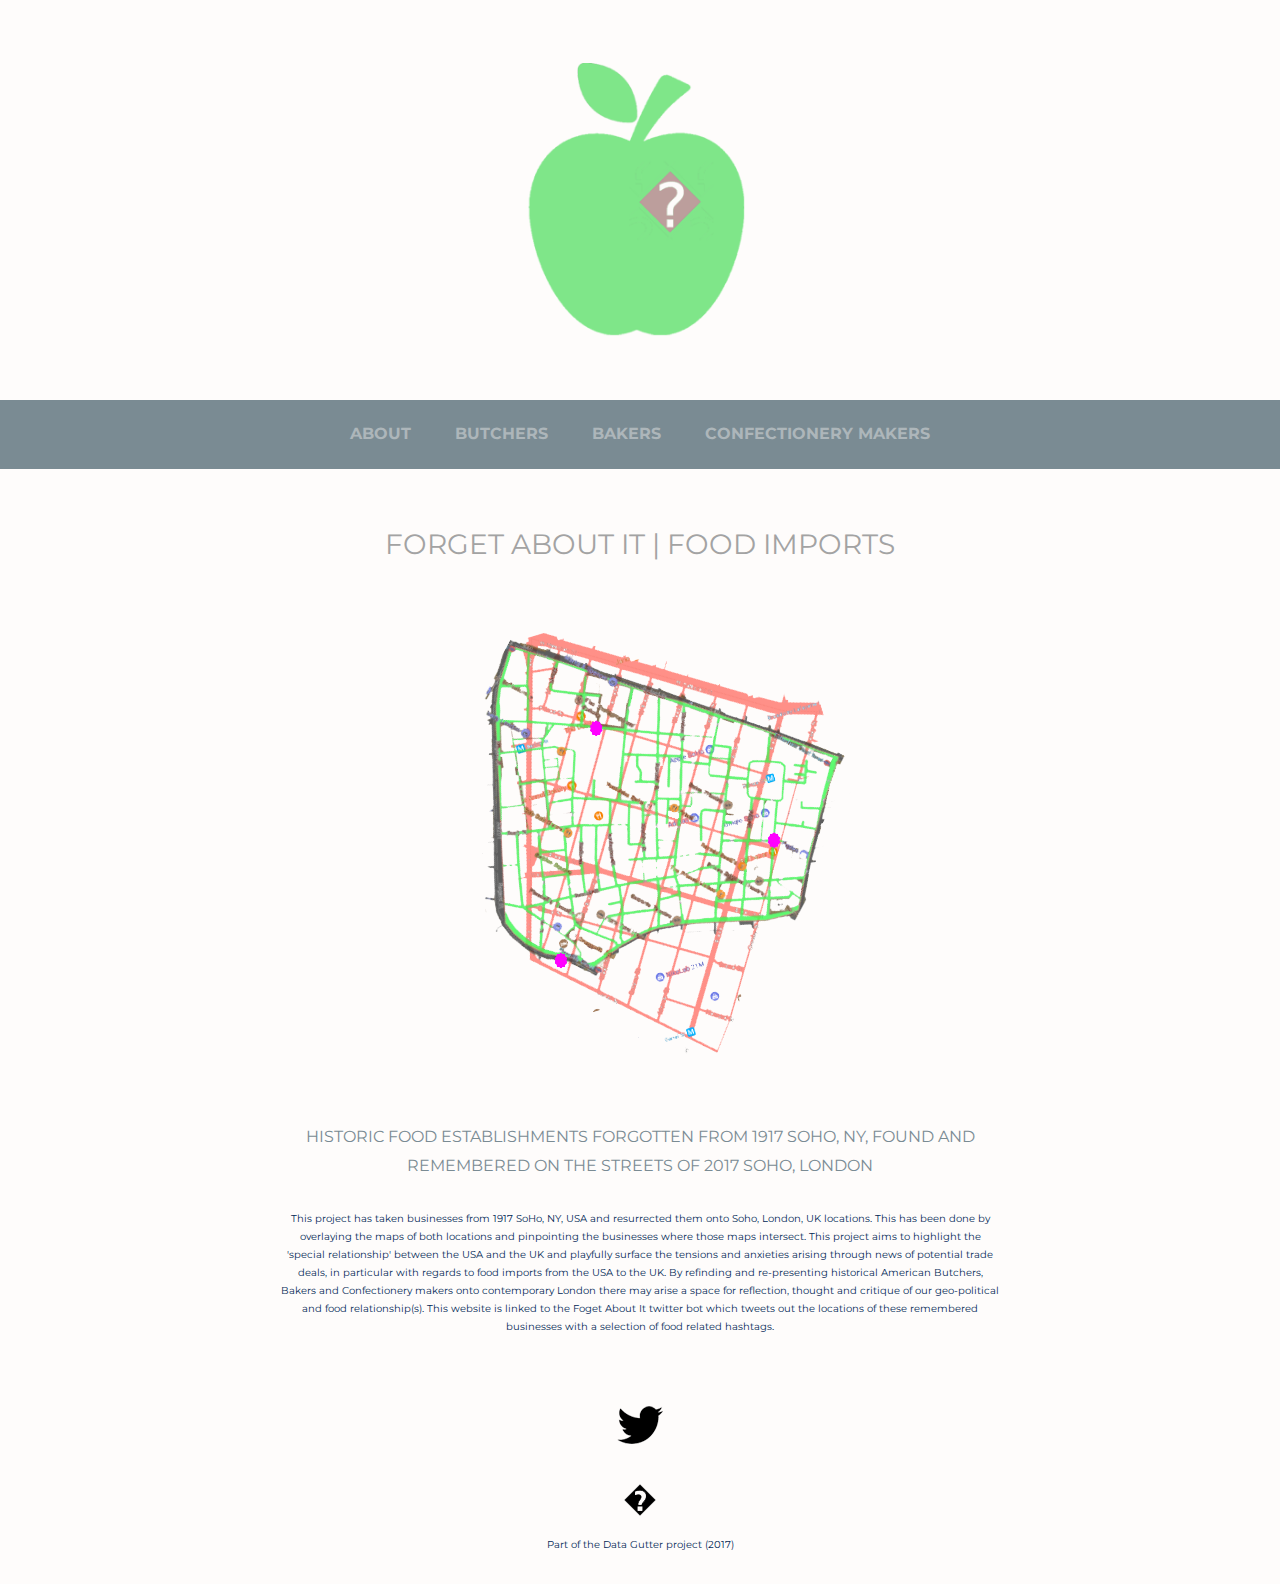
<file: index.html>
<html>
<head>
  <title>Forget About It | Healthy Eating Imports</title>
  <meta name="description" content="historic businesses from 1917 SoHo, New York transported to 2017 Soho, London">
    <meta charset="utf-8">
    <meta name="viewport" content="width=device-width">
    <link rel="stylesheet" href="css/reset.css">
    <link rel="stylesheet" href="css/style.css">
    <link rel="icon" type="image/ico" href="images/dg_ico.png"/>
    <link rel="apple-touch-icon" href="images/dg_ico.png"/>
</head>

<body>
  <header>
    <h1></h1>
      </header>


      <nav id="nav" role="navigation">
        <a href="#nav" title="Show navigation">�</a>
        <a href="#" title="Hide navigation">�</a>
        <ul><li><a href="index.html">About</a></li>
        <li><a href="FAI_butcher.html">Butchers</a></li>
        <li><a href="FAI_baker.html">Bakers</a></li>
        <li><a href="FAI_confectionery.html">Confectionery Makers</a></li>
      </nav>

<section>

  <h2>Forget About It | Food Imports</h2>

  <img class="FAI_map" src="images/FAI_Map_1.png" alt="FAI Main Map">


<br> </br>

  <h3>Historic food establishments forgotten from 1917 SoHo, NY, found and remembered on the streets of 2017 Soho, London</h3>
        
  <small>This project has taken businesses from 1917 SoHo, NY, USA and resurrected them onto Soho, London, UK locations. This has been done by overlaying the maps of both locations and pinpointing the businesses where those maps intersect. This project aims to highlight the 'special relationship' between the USA and the UK and playfully surface the tensions and anxieties arising through news of potential trade deals, in particular with regards to food imports from the USA to the UK. By refinding and re-presenting historical American Butchers, Bakers and Confectionery makers onto contemporary London there may arise a space for reflection, thought and critique of our geo-political and food relationship(s). This website is linked to the Foget About It twitter bot which tweets out the locations of these remembered businesses with a selection of food related hashtags.</small>
</section>

<footer>
  <a href="https://twitter.com/fgt_AI" target="_blank"><img src="images/twitter.png" alt="twitter"></a>
  <a href="http://datagutter.org/" target="_blank"><img src="images/dg_ico.png" alt="data gutter"></a>

  <small>Part of the Data Gutter project (2017) </small></footer>

</section>
</body>
</html>
</file>
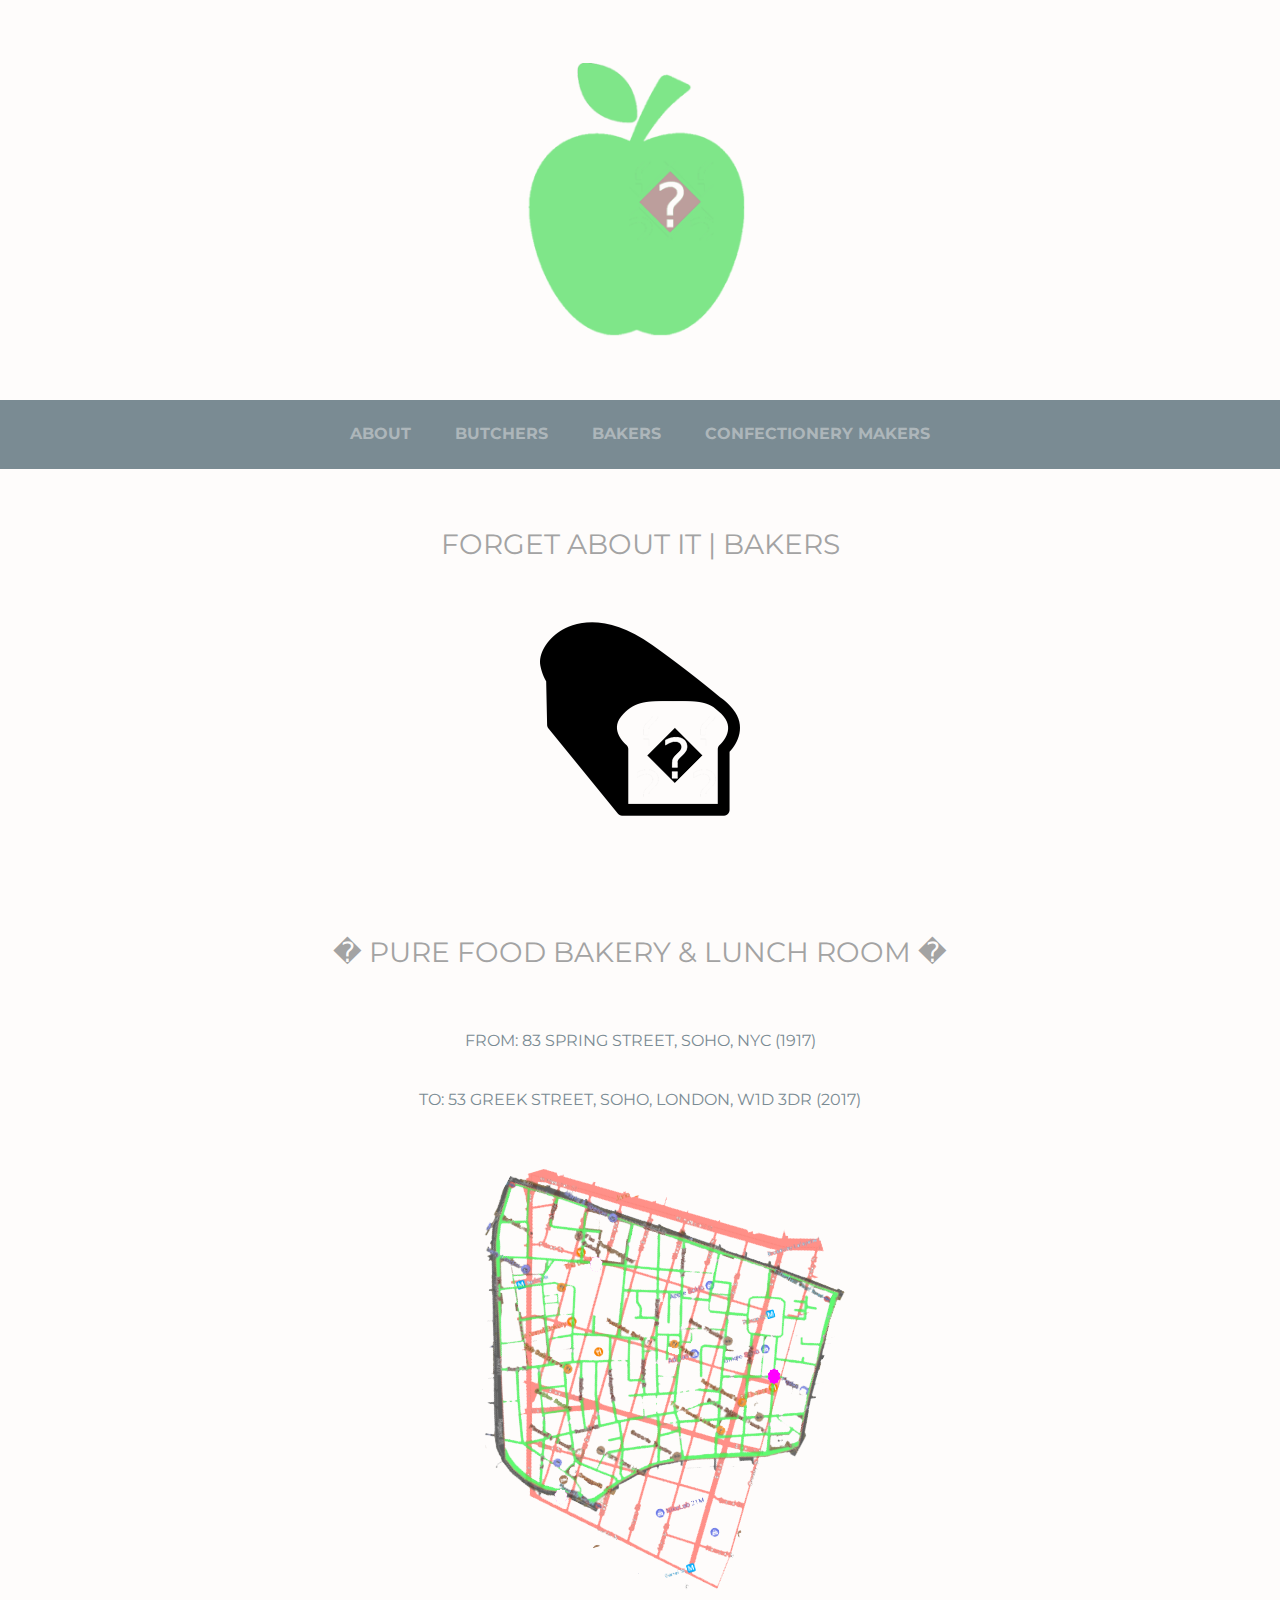
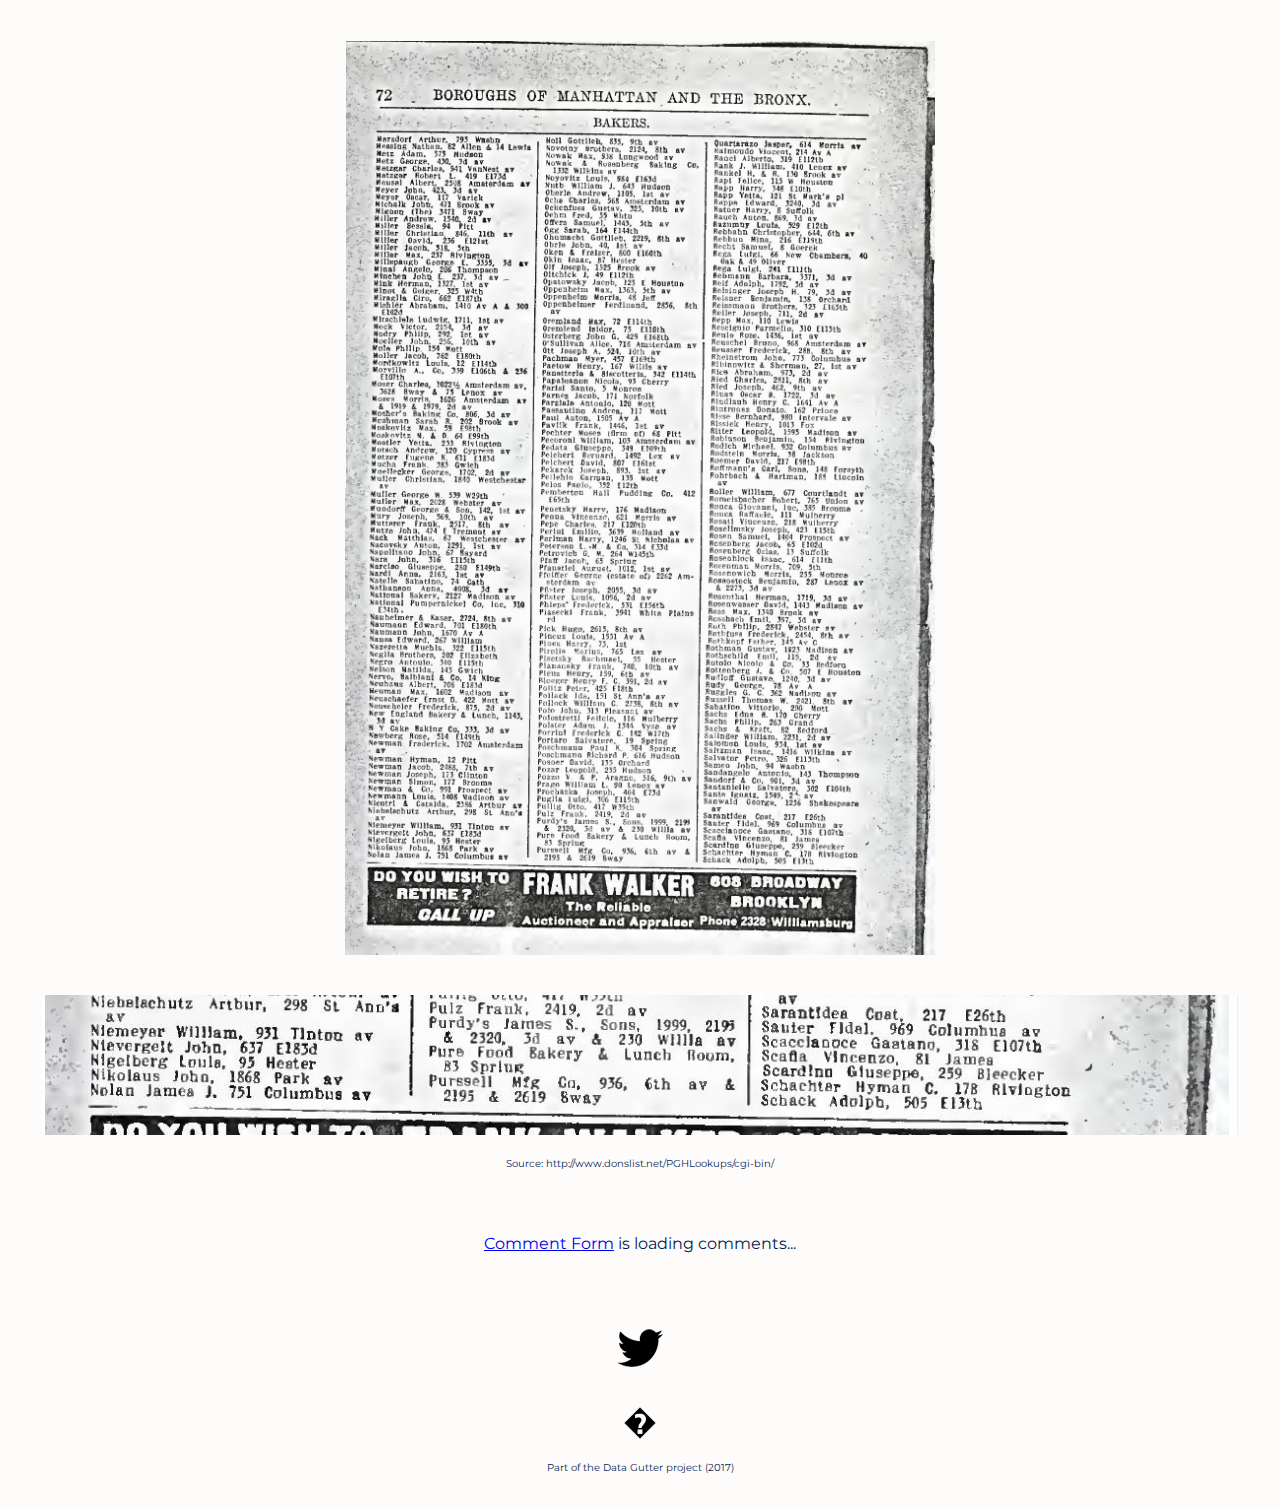
<file: FAI_baker.html>
<html>
<head>
  <title>Forget About It | Healthy Eating Imports</title>
  <meta name="description" content="historic bakers Pure Food Bakery & Lunch Room from 83 Spring Street, SoHo, NYC (1917) transported to 53 Greek Street, Soho, London, W1D 3DR (2017)">
    <meta charset="utf-8">
    <meta name="viewport" content="width=device-width">
    <link rel="stylesheet" href="css/reset.css">
    <link rel="stylesheet" href="css/style.css">
    <link rel="icon" type="image/ico" href="images/dg_ico.png"/>
    <link rel="apple-touch-icon" href="images/dg_ico.png"/>
</head>

<body>
  <header>
    <h1></h1>
      </header>


      <nav id="nav" role="navigation">
        <a href="#nav" title="Show navigation">�</a>
        <a href="#" title="Hide navigation">�</a>
        <ul><li><a href="index.html">About</a></li>
        <li><a href="FAI_butcher.html">Butchers</a></li>
        <li><a href="FAI_baker.html">Bakers</a></li>
        <li><a href="FAI_confectionery.html">Confectionery Makers</a></li>
      </nav>




<section>
        <div id="Butcher">
        <h2>Forget About It | Bakers</h2>
        <h3></h3>

</section>

<img src="images/baker_logo.png" alt="Bakers">
<br> </br>

<section>
<h2>� Pure Food Bakery & Lunch Room �</h2>
</section>

<section>
<h3>From: 83 Spring Street, SoHo, NYC (1917)</h3>
</section>

<section>
<h3>To: 53 Greek Street, Soho, London, W1D 3DR (2017)</h3>
</section>
<a href="https://www.google.co.uk/maps/place/53+Greek+St,+Soho,+London+W1D/@51.5142731,-0.1333876,17z/data=!3m1!4b1!4m5!3m4!1s0x487604d2d3b7769d:0xfb94d3cb5cc3b727!8m2!3d51.5142731!4d-0.1311989" target="_blank">
<img class="FAI_map" src="images/FAI_Map_3.png" alt="FAI Main Baker">
</a>
<img src="images/FAI_baker_a.png" alt="Bakers Directory">
<img src="images/FAI_baker_b.png" alt="Bakers Directory Close">
<small>Source: http://www.donslist.net/PGHLookups/cgi-bin/</small>

        <br> </br>

<!-- begin wwww.htmlcommentbox.com -->
 <div id="HCB_comment_box"><a href="http://www.htmlcommentbox.com">Comment Form</a> is loading comments...</div>
 <link rel="stylesheet" type="text/css" href="//www.htmlcommentbox.com/static/skins/simple/skin.css" />
 <script type="text/javascript" id="hcb"> /*<!--*/ if(!window.hcb_user){hcb_user={};} (function(){var s=document.createElement("script"), l=hcb_user.PAGE || (""+window.location).replace(/'/g,"%27"), h="//www.htmlcommentbox.com";s.setAttribute("type","text/javascript");s.setAttribute("src", h+"/jread?page="+encodeURIComponent(l).replace("+","%2B")+"&mod=%241%24wq1rdBcg%243ABSfUSuXdmxey04wu3Y5."+"&opts=16517&num=10&ts=1501420871751");if (typeof s!="undefined") document.getElementsByTagName("head")[0].appendChild(s);})(); /*-->*/ </script>
<!-- end www.htmlcommentbox.com -->

<footer>    <a href="https://twitter.com/fgt_AI" target="_blank"><img src="images/twitter.png" alt="twitter"></a>
  <a href="http://datagutter.org/" target="_blank"><img src="images/dg_ico.png" alt="data gutter"></a>

  <small>Part of the Data Gutter project (2017)</small></footer>
</section>
</body>
</html>
</file>
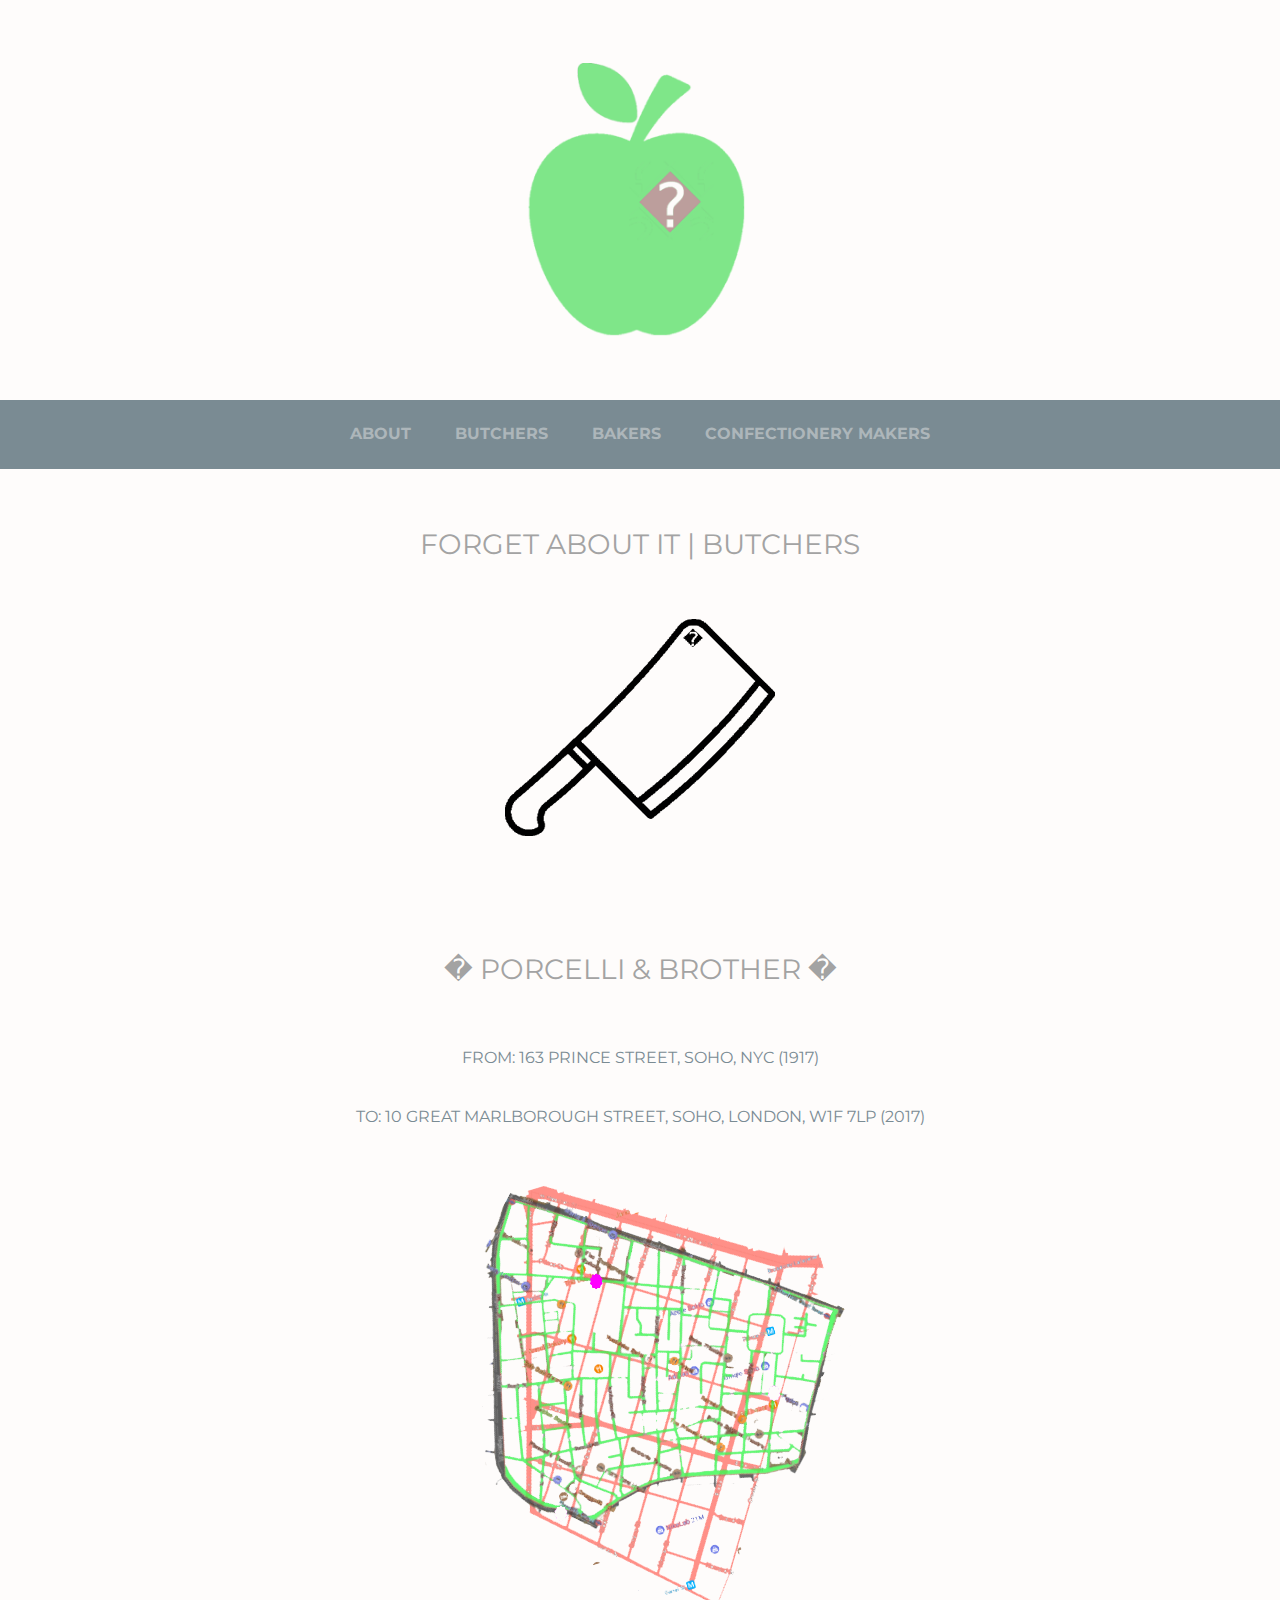
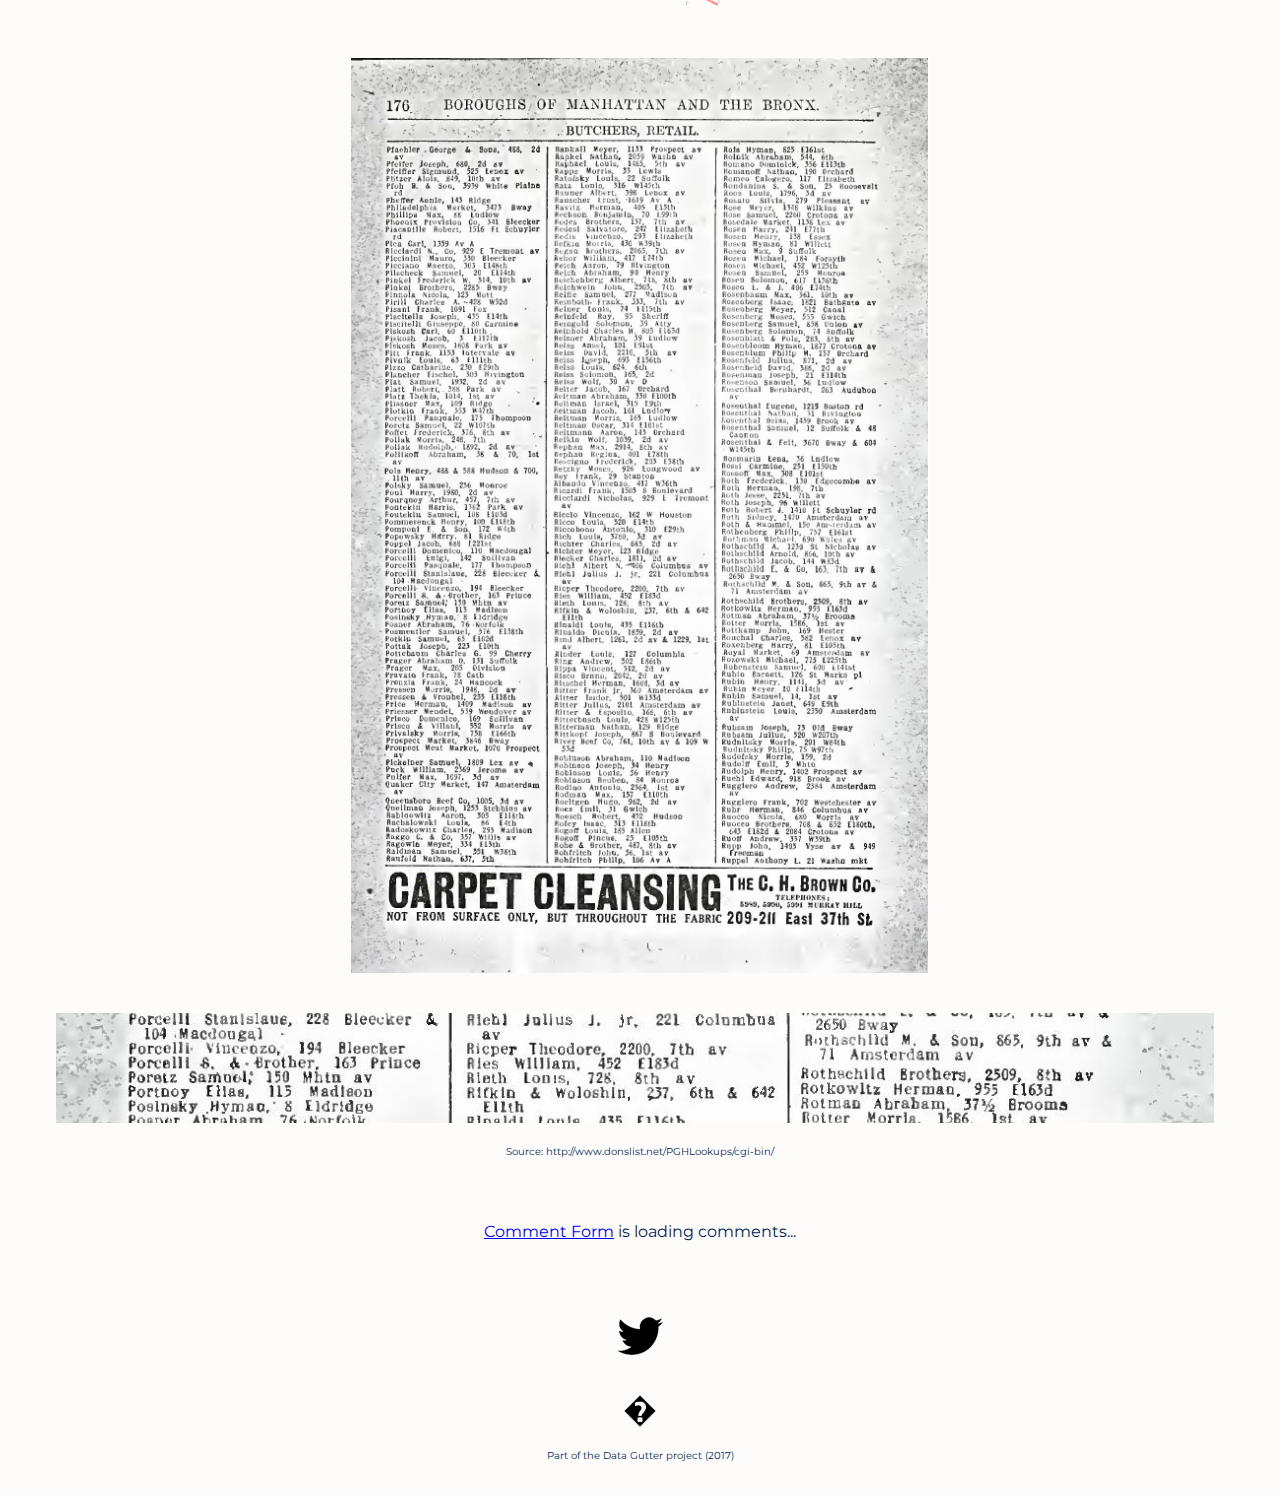
<file: FAI_butcher.html>
<html>
<head>
  <title>Forget About It | Healthy Eating Imports</title>
  <meta name="description" content="historic butchers Porcelli & Brother from 163 Prince Street, SoHo, NYC (1917) transported to 10 Great Marlborough Street, Soho, London, W1F 7LP (2017)">
    <meta charset="utf-8">
    <meta name="viewport" content="width=device-width">
    <link rel="stylesheet" href="css/reset.css">
    <link rel="stylesheet" href="css/style.css">
    <link rel="icon" type="image/ico" href="images/dg_ico.png"/>
    <link rel="apple-touch-icon" href="images/dg_ico.png"/>
</head>

<body>
  <header>
    <h1></h1>
      </header>


      <nav id="nav" role="navigation">
        <a href="#nav" title="Show navigation">�</a>
        <a href="#" title="Hide navigation">�</a>
        <ul><li><a href="index.html">About</a></li>
        <li><a href="FAI_butcher.html">Butchers</a></li>
        <li><a href="FAI_baker.html">Bakers</a></li>
        <li><a href="FAI_confectionery.html">Confectionery Makers</a></li>
      </nav>




<section>
        <div id="Butcher">
        <h2>Forget About It | Butchers</h2>
</section>

<img src="images/butcher_logo.png" alt="Butchers">

<br> </br>

<section>
<h2>� Porcelli & Brother �</h2>
</section>

<section>
<h3>From: 163 Prince Street, SoHo, NYC (1917)</h3>
</section>

<section>
<h3>To: 10 Great Marlborough Street, Soho, London, W1F 7LP (2017)</h3>
</section>

<a href="https://www.google.co.uk/maps/place/10+Great+Marlborough+St,+Soho,+London+W1F+7LP/@51.5147979,-0.1405643,17z/data=!3m1!4b1!4m5!3m4!1s0x487604d52bc0742d:0x607239d420d333bf!8m2!3d51.5147979!4d-0.1383756" target="_blank">
<img class="FAI_map" src="images/FAI_Map_2.png" alt="FAI Main Butcher">
</a>
<img src="images/FAI_butcher_a.png" alt="Butchers Directory">
<img src="images/FAI_butcher_b.png" alt="Butchers Directory Close">
  <small>Source: http://www.donslist.net/PGHLookups/cgi-bin/</small>

<br> </br>

<!-- begin wwww.htmlcommentbox.com -->
 <div id="HCB_comment_box"><a href="http://www.htmlcommentbox.com">Comment Form</a> is loading comments...</div>
 <link rel="stylesheet" type="text/css" href="//www.htmlcommentbox.com/static/skins/simple/skin.css" />
 <script type="text/javascript" id="hcb"> /*<!--*/ if(!window.hcb_user){hcb_user={};} (function(){var s=document.createElement("script"), l=hcb_user.PAGE || (""+window.location).replace(/'/g,"%27"), h="//www.htmlcommentbox.com";s.setAttribute("type","text/javascript");s.setAttribute("src", h+"/jread?page="+encodeURIComponent(l).replace("+","%2B")+"&mod=%241%24wq1rdBcg%243ABSfUSuXdmxey04wu3Y5."+"&opts=16517&num=10&ts=1501420871751");if (typeof s!="undefined") document.getElementsByTagName("head")[0].appendChild(s);})(); /*-->*/ </script>
<!-- end www.htmlcommentbox.com -->








<footer>    <a href="https://twitter.com/fgt_AI" target="_blank"><img src="images/twitter.png" alt="twitter"></a>
  <a href="http://datagutter.org/" target="_blank"><img src="images/dg_ico.png" alt="data gutter"></a>

  <small>Part of the Data Gutter project (2017)</small></footer>
</section>
</body>
</html>
</file>
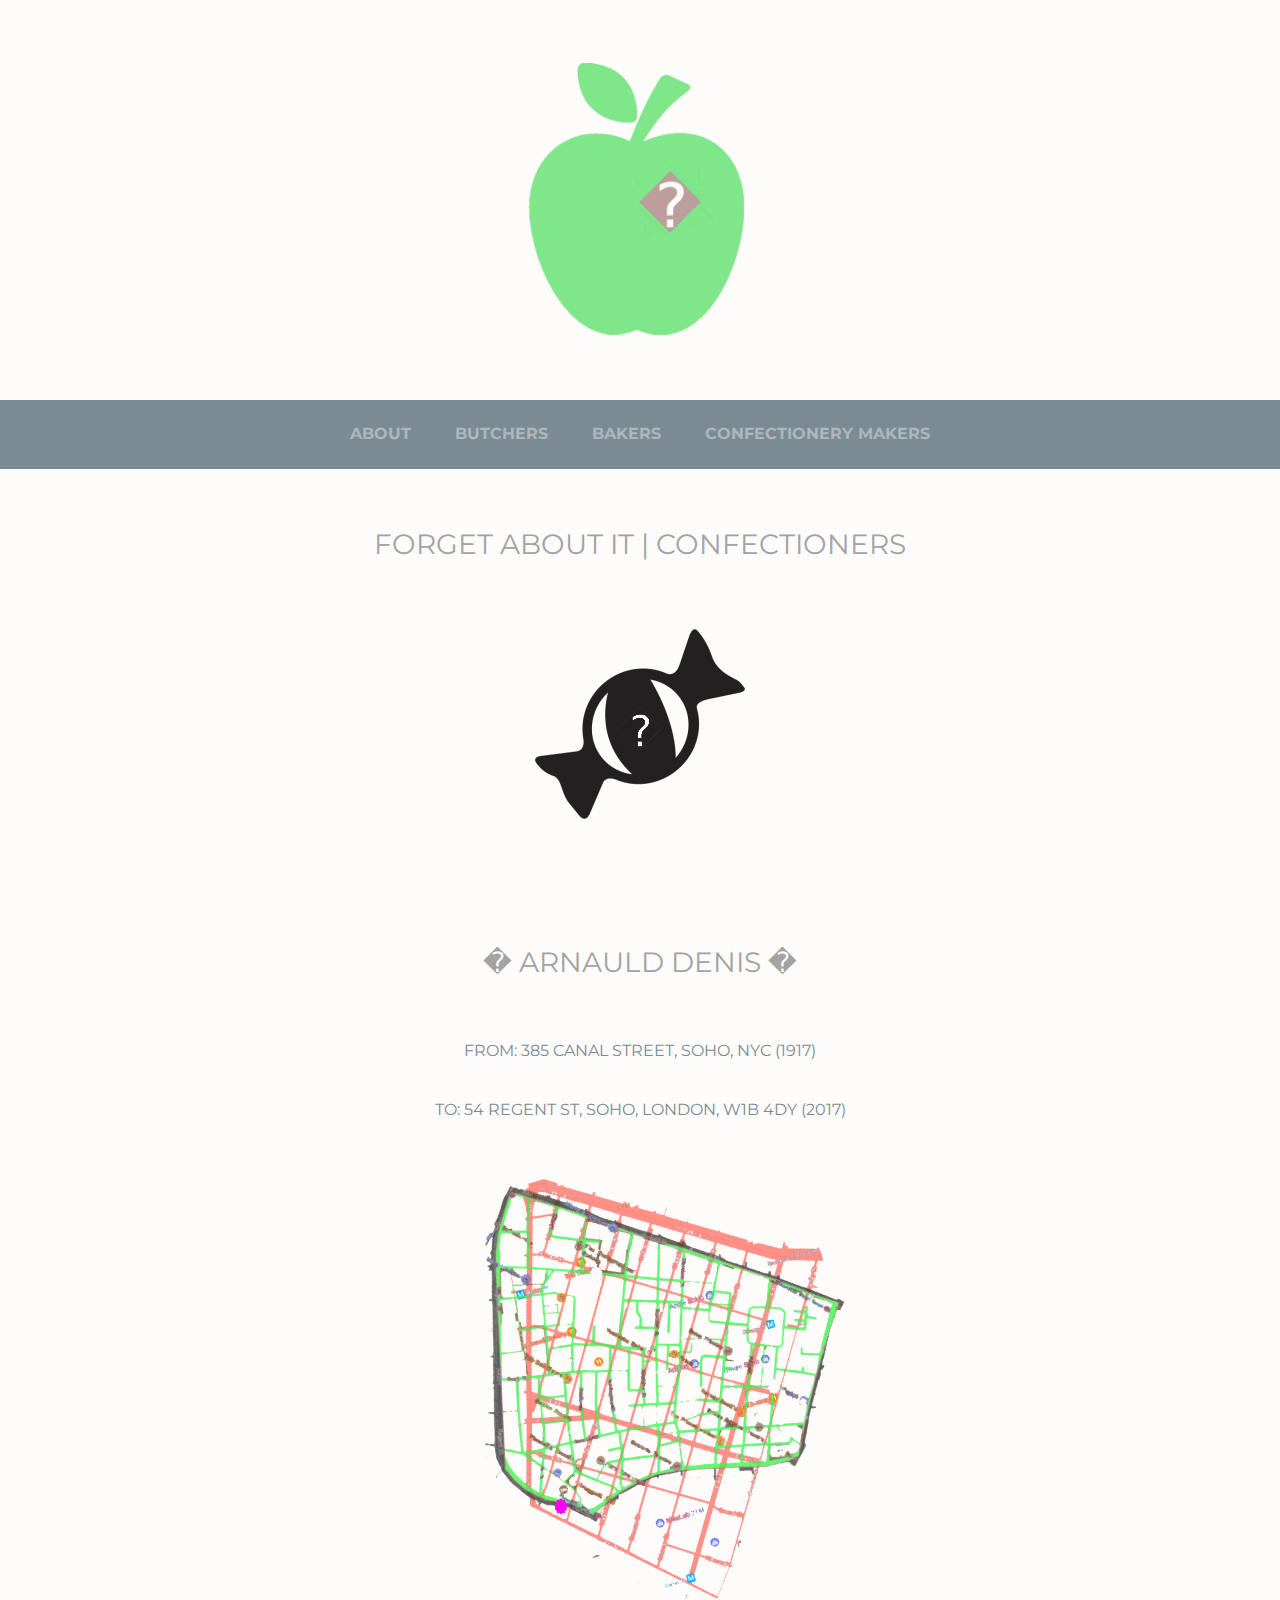
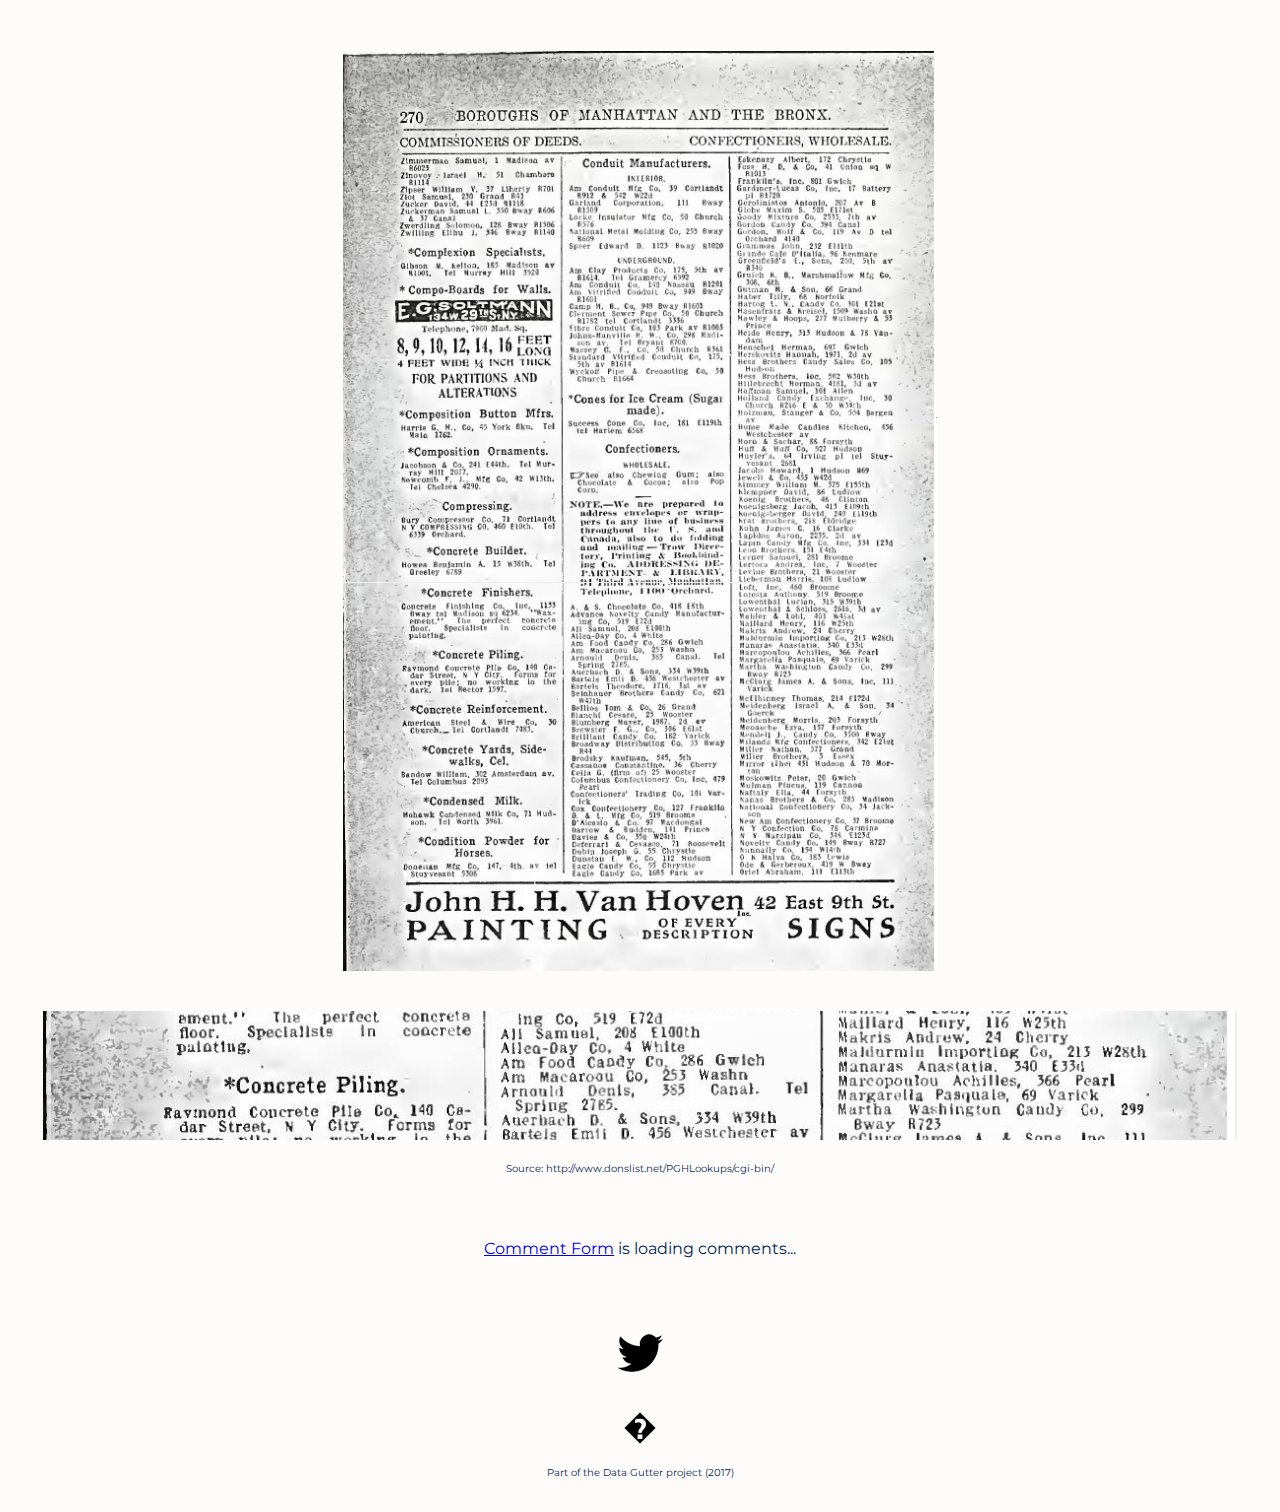
<file: FAI_confectionery.html>
<html>
<head>
  <title>Forget About It | Healthy Eating Imports</title>
  <meta name="description" content="historic confectioners Arnauld Denis from 385 Canal Street, SoHo, NYC (1917) transported to 54 Regent St, Soho, London, W1B 4DY (2017)">
    <meta charset="utf-8">
    <meta name="viewport" content="width=device-width">
    <link rel="stylesheet" href="css/reset.css">
    <link rel="stylesheet" href="css/style.css">
    <link rel="icon" type="image/ico" href="images/dg_ico.png"/>
    <link rel="apple-touch-icon" href="images/dg_ico.png"/>
</head>

<body>
  <header>
    <h1></h1>
      </header>


      <nav id="nav" role="navigation">
        <a href="#nav" title="Show navigation">�</a>
        <a href="#" title="Hide navigation">�</a>
        <ul><li><a href="index.html">About</a></li>
        <li><a href="FAI_butcher.html">Butchers</a></li>
        <li><a href="FAI_baker.html">Bakers</a></li>
        <li><a href="FAI_confectionery.html">Confectionery Makers</a></li>
      </nav>




<section>
        <div id="Confectioner">
        <h2>Forget About It | Confectioners</h2>
        <h3></h3>

</section>

<img src="images/candy_logo.png" alt="Confectioners">
<br> </br>

<section>
<h2>� Arnauld Denis �</h2>
</section>

<section>
<h3>From: 385 Canal Street, SoHo, NYC (1917)</h3>
</section>

<section>
<h3>To: 54 Regent St, Soho, London, W1B 4DY (2017)</h3>
</section>

<a href="https://www.google.co.uk/maps/place/54+Regent+St,+Soho,+London+W1B/@51.5100116,-0.1377446,17z/data=!3m1!4b1!4m5!3m4!1s0x487604d406b1705d:0x63f47fcf03acdd1c!8m2!3d51.5100116!4d-0.1355559" target="_blank">
<img class="FAI_map" src="images/FAI_Map_4.png" alt="FAI Main Confectioners">
</a>
<img src="images/FAI_candy_a.png" alt="Confectioners Directory">
<img src="images/FAI_candy_b.png" alt="Confectioners Directory Close">
<small>Source: http://www.donslist.net/PGHLookups/cgi-bin/</small>

        <br> </br>

<!-- begin wwww.htmlcommentbox.com -->
 <div id="HCB_comment_box"><a href="http://www.htmlcommentbox.com">Comment Form</a> is loading comments...</div>
 <link rel="stylesheet" type="text/css" href="//www.htmlcommentbox.com/static/skins/simple/skin.css" />
 <script type="text/javascript" id="hcb"> /*<!--*/ if(!window.hcb_user){hcb_user={};} (function(){var s=document.createElement("script"), l=hcb_user.PAGE || (""+window.location).replace(/'/g,"%27"), h="//www.htmlcommentbox.com";s.setAttribute("type","text/javascript");s.setAttribute("src", h+"/jread?page="+encodeURIComponent(l).replace("+","%2B")+"&mod=%241%24wq1rdBcg%243ABSfUSuXdmxey04wu3Y5."+"&opts=16517&num=10&ts=1501420871751");if (typeof s!="undefined") document.getElementsByTagName("head")[0].appendChild(s);})(); /*-->*/ </script>
<!-- end www.htmlcommentbox.com -->

  <footer>    <a href="https://twitter.com/fgt_AI" target="_blank"><img src="images/twitter.png" alt="twitter"></a>
  <a href="http://datagutter.org/" target="_blank"><img src="images/dg_ico.png" alt="data gutter"></a>

  <small>Part of the Data Gutter project (2017)</small></footer>
</section>
</body>
</html>
</file>
<file: css/style.css>
@import url(https://fonts.googleapis.com/css?family=Montserrat:400,700);

body{
  font-family: "Montserrat", Arial, sans-serif;
  font-size: 16px;
  line-height: 1.8;
  text-align: center;
  background-color: #FEFCFB;
  color: #001F54;
}

header {

  padding: 200px 100px 200px 100px;
background-image: url(../images/FAI_logo2.png);
background-position: center center;
background-repeat: no-repeat;
background-size: contain;
color: #FEFCFB;
text-transform: uppercase;
font-size: 24px;
}

nav {
  padding: 20px 0 20px 0;
  background-color: #7A8B93;
}

nav a {
  text-transform: uppercase;
  font-weight: 700;
   color: #ADB6BA;
   text-decoration: none;
   padding: 0 20px 0 20px;
}

nav a:hover {
  text-decoration: none;
  color: #0A1128;
}

#nav
{
    /* container */
}
    #nav > a
    {
        display: none;
    }
    #nav li
    {
        display: inline;
        margin: 0 auto;

    }

    /* first level */

    #nav > ul
    {
      display: inline;
      margin: 0 auto;
    }


    /* second level */

    #nav li ul
    {
        display: none;
        position: absolute;
        top: 100%;
    }
        #nav li:hover ul
        {
            display: block;
        }


section {
  max-width: 720px;
  margin: 0 auto 0 auto;
  padding: 0;
}

img {
  display: block;
  margin-top: 40px;
  margin-left: auto;
  margin-right: auto;}



h2 {
  font-size: 28px;
  margin-top: 50px;
  margin-bottom: 50px;
  text-transform: uppercase;
  color: #A3A3A3;
}


h3 {
  margin-bottom: 30px;
  text-transform: uppercase;
  color: #7A8B93;
}

p {
  margin-bottom:20px;
}



footer {
  padding: 30px 0;
}

small {

display:block;
margin-top: 20px;
  font-size: 10px;
}


@media screen and (max-width: 720px) {
  img, iframe {
    max-width: 90%;
    margin-left: auto;
    margin-right: auto;
}

header {
  padding: 100px 20px;
}

nav a {
  display: block;
}

h2 {
  font-size: 24px;
}

h3 {
  font-size: 14px;
}

p {
font-size: 14px;
}


}

@media only screen and ( max-width: 720px )
{
    #nav
    {
        position: relative;
        padding: 10px 0;
    }
        #nav > a
        {
          position: relative;
          font-size: 20px;
        }
        #nav:not( :target ) > a:first-of-type,
        #nav:target > a:last-of-type
        {
            display: inline;
        }

    /* first level */

    #nav > ul
    {
        display: none;
        position: absolute;
        left: 0;
        right: 0;
    }
        #nav:target > ul
        {
            display: block;
            background-color: #7A8B93;
        }
        #nav > ul > li
        {
            width: 100%;
            float: none;
        }

    /* second level */

    #nav li ul
    {
        position: static;
    }

    $( '#nav li:has(ul)' ).doubleTapToGo();
}
</file>
